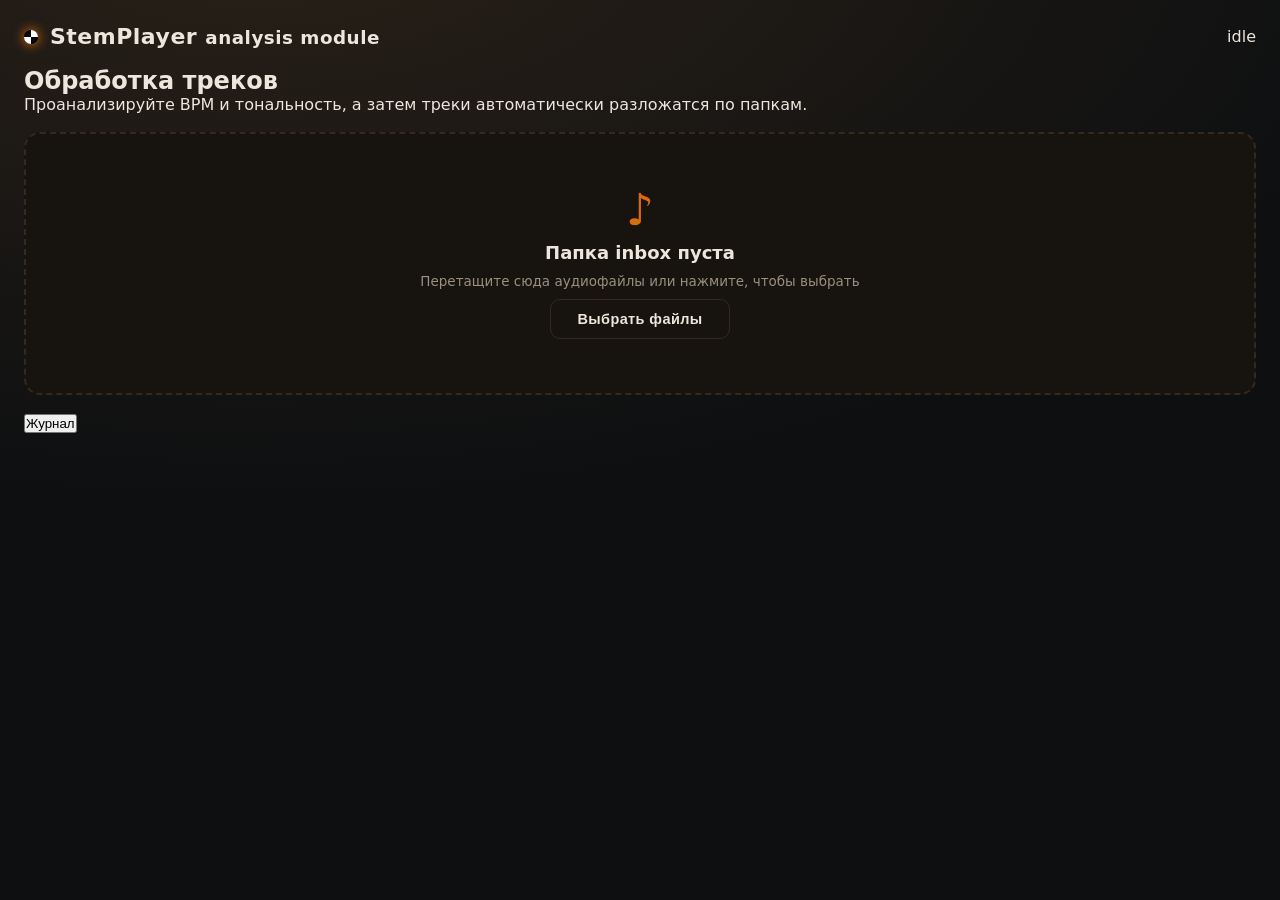
<file: analysis/index.html>
<!DOCTYPE html>
<html lang="ru">
<head>
    <meta charset="UTF-8">
    <meta name="viewport" content="width=device-width, initial-scale=1.0">
    <title>StemPlayer — Обработка</title>
    <link rel="stylesheet" href="assets/css/base.css">
    <link rel="stylesheet" href="assets/css/components.css">
    <link rel="stylesheet" href="assets/css/table.css">
</head>
<body>
    <div class="app">
        <header class="header">
            <div class="brand">
                <span class="brand-dot"></span>
                <h1>StemPlayer <small>analysis module</small></h1>
            </div>
            <div class="status-badge" id="status-badge" data-state="idle">idle</div>
        </header>

        <section class="page-head">
            <h2>Обработка треков</h2>
            <p id="page-subtitle">Проанализируйте BPM и тональность, а затем треки автоматически разложатся по папкам.</p>
        </section>

        <!-- Состояние 1: inbox пуст -> загрузка -->
        <section class="upload-zone" id="upload-zone">
            <div class="dropzone" id="dropzone" tabindex="0">
                <div class="dz-icon">&#9834;</div>
                <p class="dz-title">Папка inbox пуста</p>
                <p class="dz-hint">Перетащите сюда аудиофайлы или нажмите, чтобы выбрать</p>
                <button class="btn btn-ghost" type="button" id="pick-btn">Выбрать файлы</button>
                <input type="file" id="file-input" accept=".mp3,.wav,.flac,.ogg,.aac,.m4a,.wma,.aiff,.aif,audio/*" multiple hidden>
            </div>
            <div class="upload-progress" id="upload-progress" hidden>
                <span id="upload-status">Загрузка…</span>
                <div class="progress-track"><div class="progress-fill" id="upload-fill"></div></div>
            </div>
        </section>

        <!-- Состояние 2: inbox не пуст -> таблица -->
        <section class="tracks-view" id="tracks-view" hidden>
            <div class="toolbar">
                <div class="toolbar-left">
                    <button class="btn btn-primary" id="process-btn" type="button">Обработать</button>
                    <button class="btn btn-ghost btn-stop" id="stop-btn" type="button" hidden>■ Стоп</button>
                    <label class="queue-toggle" id="queue-toggle" title="Треки играют по списку друг за другом">
                        <input type="checkbox" id="queue-check">
                        <span class="q-slider"></span>
                        <span class="q-label">Подряд</span>
                    </label>
                    <span class="toolbar-meta">
                        <span id="track-total-text">Треков нет</span>
                    </span>
                </div>
                <div class="overall-progress">
                    <div class="progress-track"><div class="progress-fill" id="progress-fill"></div></div>
                    <span class="progress-label" id="progress-label">0%</span>
                </div>
            </div>

            <div class="banner" id="banner" hidden>
                <span class="banner-text" id="banner-text"></span>
                <button class="btn-link" id="banner-folders-toggle" type="button" hidden>Папки ▾</button>
                <div class="banner-folders" id="banner-folders" hidden></div>
            </div>

            <div class="table-wrap">
                <table class="tracks-table">
                    <thead>
                        <tr>
                            <th class="col-num" data-sort="num" title="Сортировать по №">№ <span class="sort-ind"></span></th>
                            <th class="col-track" data-sort="track" title="Перемешать треки">Трек и исполнитель <span class="sort-ind"></span></th>
                            <th class="col-center" data-sort="bpm" title="Сортировать по BPM">BPM <span class="sort-ind"></span></th>
                            <th class="col-center" data-sort="key" title="Сортировать по тональности">Тональность <span class="sort-ind"></span></th>
                            <th class="col-center" data-sort="duration" title="Сортировать по длительности">Длительность <span class="sort-ind"></span></th>
                        </tr>
                    </thead>
                    <tbody id="tracks-tbody"></tbody>
                </table>
            </div>
        </section>

        <!-- Диагностический журнал (сворачиваемый) -->
        <section class="log-panel" id="log-panel">
            <button class="log-toggle" id="log-toggle" type="button">Журнал <span class="log-caret"></span></button>
            <div class="console" id="console" hidden></div>
        </section>
    </div>

    <script type="module" src="assets/js/main.js"></script>
</body>
</html>
</file>
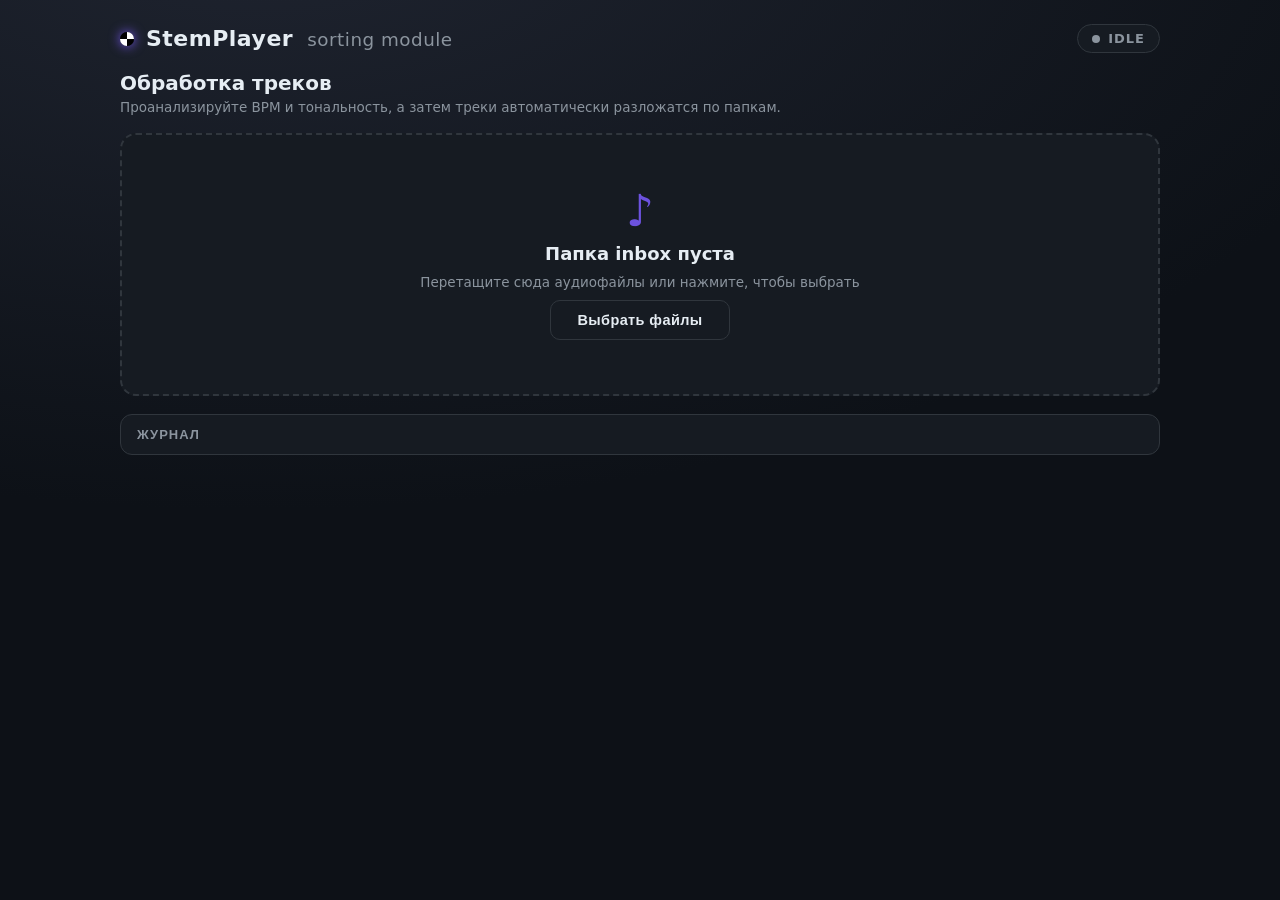
<file: sorter.html>
<!DOCTYPE html>
<html lang="ru">
<head>
    <meta charset="UTF-8">
    <meta name="viewport" content="width=device-width, initial-scale=1.0">
    <title>StemPlayer — Обработка</title>
    <link rel="stylesheet" href="assets/css/base.css">
    <link rel="stylesheet" href="assets/css/components.css">
    <link rel="stylesheet" href="assets/css/table.css">
</head>
<body>
    <div class="app">
        <header class="header">
            <div class="brand">
                <span class="brand-dot"></span>
                <h1>StemPlayer <small>sorting module</small></h1>
            </div>
            <div class="status-badge" id="status-badge" data-state="idle">idle</div>
        </header>

        <section class="page-head">
            <h2>Обработка треков</h2>
            <p id="page-subtitle">Проанализируйте BPM и тональность, а затем треки автоматически разложатся по папкам.</p>
        </section>

        <!-- Состояние 1: inbox пуст -> загрузка -->
        <section class="upload-zone" id="upload-zone">
            <div class="dropzone" id="dropzone" tabindex="0">
                <div class="dz-icon">&#9834;</div>
                <p class="dz-title">Папка inbox пуста</p>
                <p class="dz-hint">Перетащите сюда аудиофайлы или нажмите, чтобы выбрать</p>
                <button class="btn btn-ghost" type="button" id="pick-btn">Выбрать файлы</button>
                <input type="file" id="file-input" accept=".mp3,.wav,.flac,.ogg,.aac,.m4a,.wma,.aiff,.aif,audio/*" multiple hidden>
            </div>
            <div class="upload-progress" id="upload-progress" hidden>
                <span id="upload-status">Загрузка…</span>
                <div class="progress-track"><div class="progress-fill" id="upload-fill"></div></div>
            </div>
        </section>

        <!-- Состояние 2: inbox не пуст -> таблица -->
        <section class="tracks-view" id="tracks-view" hidden>
            <div class="toolbar">
                <div class="toolbar-left">
                    <button class="btn btn-primary" id="process-btn" type="button">Обработать</button>
                    <button class="btn btn-ghost btn-stop" id="stop-btn" type="button" hidden>■ Стоп</button>
                    <label class="queue-toggle" id="queue-toggle" title="Треки играют по списку друг за другом">
                        <input type="checkbox" id="queue-check">
                        <span class="q-slider"></span>
                        <span class="q-label">Подряд</span>
                    </label>
                    <span class="toolbar-meta">
                        <span id="track-total-text">Треков нет</span>
                    </span>
                </div>
                <div class="overall-progress">
                    <div class="progress-track"><div class="progress-fill" id="progress-fill"></div></div>
                    <span class="progress-label" id="progress-label">0%</span>
                </div>
            </div>

            <div class="banner" id="banner" hidden>
                <span class="banner-text" id="banner-text"></span>
                <button class="btn-link" id="banner-folders-toggle" type="button" hidden>Папки ▾</button>
                <div class="banner-folders" id="banner-folders" hidden></div>
            </div>

            <div class="table-wrap">
                <table class="tracks-table">
                    <thead>
                        <tr>
                            <th class="col-num" data-sort="num" title="Сортировать по №">№ <span class="sort-ind"></span></th>
                            <th class="col-track" data-sort="track" title="Перемешать треки">Трек и исполнитель <span class="sort-ind"></span></th>
                            <th class="col-center" data-sort="bpm" title="Сортировать по BPM">BPM <span class="sort-ind"></span></th>
                            <th class="col-center" data-sort="key" title="Сортировать по тональности">Тональность <span class="sort-ind"></span></th>
                            <th class="col-center" data-sort="duration" title="Сортировать по длительности">Длительность <span class="sort-ind"></span></th>
                        </tr>
                    </thead>
                    <tbody id="tracks-tbody"></tbody>
                </table>
            </div>
        </section>

        <!-- Диагностический журнал (сворачиваемый) -->
        <section class="log-panel" id="log-panel">
            <button class="log-toggle" id="log-toggle" type="button">Журнал <span class="log-caret"></span></button>
            <div class="console" id="console" hidden></div>
        </section>
    </div>

    <script type="module" src="assets/js/main.js"></script>
</body>
</html>
</file>
<file: analysis/assets/css/base.css>
:root {
    --bg: #0d0f11;
    --panel: #17130e;
    --panel-2: #1e1913;
    --panel-border: #33291c;
    --text: #ede6dc;
    --muted: #9a8f80;
    --accent: #ff7b00;
    --accent-hover: #ff9e40;
    --success: #3fb950;
    --error: #f85149;
    --warning: #d29922;
    --info: #ff9438;
    --mono: "Cascadia Code", "Consolas", "JetBrains Mono", monospace;
}

* { box-sizing: border-box; margin: 0; padding: 0; }

/* Атрибут hidden не должен перебиваться авторскими display:flex/… */
[hidden] { display: none !important; }

/* Скроллбар нужен всегда: его появление/исчезание меняет ширину вьюпорта
   на ~17px, и меню по центру шапки «едет» на ~8px при переходах и
   перезагрузках (на стемах волны длиннее, чем контент обработки). */
html { overflow-y: scroll; }

body {
    background: radial-gradient(1200px 600px at 20% -10%, #2a2118, var(--bg));
    color: var(--text);
    font-family: "Segoe UI", system-ui, sans-serif;
    min-height: 100vh;
    padding: 24px;
}

.app { max-width: 1480px; margin: 0 auto; display: flex; flex-direction: column; gap: 18px; }

@keyframes shimmer {
    0% { background-position: 0% 50%; }
    100% { background-position: 200% 50%; }
}
@keyframes blink {
    0%, 100% { opacity: 1; }
    50% { opacity: 0.25; }
}
</file>
<file: analysis/assets/css/components.css>
.header { display: flex; align-items: center; justify-content: space-between; position: relative; }

/* На «Стемах» меню — прямой ребёнок шапки: центрируем его ровно по
   центру шапки (как на «Обработке»), чтобы меню стояло в одном месте. */
.header > .nav {
    position: absolute; left: 50%; top: 50%; transform: translate(-50%, -50%);
}

/* Меню центрируется по шапке ГРУБО (ровно 50% ширины), а кнопка
   «+ Добавить треки» просто приклеена слева от него и не влияет на раскладку:
   меню не сдвигается ни при каких ширинах, где бы ни были заголовок и бейдж. */
.header-tools {
    position: absolute; left: 50%; top: 50%; transform: translate(-50%, -50%);
    display: flex; align-items: center; gap: 10px;
}
.btn-add {
    padding: 8px 16px; font-size: 13px;
    white-space: nowrap;
    position: absolute; right: calc(100% + 10px); top: 50%; transform: translateY(-50%);
}

/* ---------- Навигация по модулям ---------- */
.nav {
    display: flex; align-items: center; gap: 4px;
    background: var(--panel); border: 1px solid var(--panel-border);
    border-radius: 10px; padding: 4px;
}
.nav a {
    padding: 7px 16px; border-radius: 7px;
    color: var(--muted); font-size: 13px; font-weight: 600;
    text-decoration: none; letter-spacing: .3px; white-space: nowrap;
    transition: color .15s ease, background .15s ease;
}
.nav a:hover { color: var(--text); background: var(--panel-2); }
.nav a.active { color: #fff; background: var(--accent); }
/* Ссылка недоступна: гасим вид, но ОСТАВЛЯМ кликабельной.
   pointer-events:none здесь был ошибкой — он отключал ещё и :hover, и
   клик, а <a> без href (его рвал JS) не кликается вовсе. В итоге
   подсветка при наведении была, а нажатие не делало ничего — приходилось
   «чуть сдвинуть мышь». Теперь href на месте, клик ловит JS
   (StemUI.lockNav) и пишет в ленту, почему перехода не будет. */
.nav a.is-locked {
    opacity: .45; cursor: not-allowed; user-select: none;
    color: var(--muted); background: none;
}
.nav a.is-locked:hover,
.nav a.is-locked:active,
.nav a.is-locked:focus { color: var(--muted); background: none; }
.nav a.is-locked::after {
    content: ""; display: inline-block;
    width: 5px; height: 5px; margin-left: 7px;
    border-radius: 50%; background: currentColor; opacity: .8;
    vertical-align: middle;
}

@media (max-width: 1300px) {
    .header { flex-wrap: wrap; gap: 10px; }
    .header > .nav { position: static; order: 3; width: 100%; justify-content: center; transform: none; }
    .header-tools {
        position: static; transform: none; order: 3; width: 100%;
        flex-wrap: wrap; justify-content: center;
    }
    .header-tools .btn-add { position: static; transform: none; }
}

@media (max-width: 700px) {
    .header > .brand { flex: 1 0 100%; }
    .header-tools { order: 2; flex: 1 1 auto; justify-content: center; }
    .header > .nav { order: 3; }
}

.brand { display: flex; align-items: center; gap: 12px; }
.brand-dot {
    width: 14px; height: 14px; border-radius: 50%;
    background: repeating-conic-gradient(#fff 0 25%, #000 0 50%);
    box-shadow: 0 0 12px var(--accent);
}
.brand h1 { font-size: 22px; font-weight: 700; letter-spacing: 0.5px; }

/* ---------- Кнопки ---------- */

.btn {
    padding: 11px 26px; border: none; border-radius: 10px; cursor: pointer;
    font-size: 14.5px; font-weight: 700; letter-spacing: 0.4px; transition: 0.15s ease;
}
.btn-primary { background: var(--accent); color: #fff; }
.btn-primary:hover:not(:disabled) { background: var(--accent-hover); transform: translateY(-1px); }
.btn-ghost {
    background: transparent; color: var(--text);
    border: 1px solid var(--panel-border);
}
.btn-ghost:hover { background: var(--panel-2); }
.btn-stop {
    padding: 9px 16px; font-size: 13px; border-radius: 9px;
    border: 1px solid rgba(210, 153, 34, 0.55); color: var(--warning);
}
.btn-stop:hover:not(:disabled) { background: rgba(210, 153, 34, 0.12); }
.btn-stop:disabled { opacity: 0.6; }
.btn:disabled { opacity: 0.45; cursor: not-allowed; }
/* Подтверждение необратимого действия — единственная красная кнопка в проекте. */
.btn-danger { background: var(--error); color: #fff; }
.btn-danger:hover:not(:disabled) { background: #ff6a63; transform: translateY(-1px); }

/* ---------- Модалка подтверждения удаления ---------- */
.modal-overlay {
    position: fixed; inset: 0; z-index: 60;
    display: flex; align-items: center; justify-content: center;
    padding: 20px;
    background: rgba(6, 5, 4, .74);
    backdrop-filter: blur(3px);
    opacity: 0; transition: opacity .18s ease;
}
.modal-overlay.is-open { opacity: 1; }

.modal {
    width: min(470px, 100%);
    padding: 22px 22px 18px;
    border-radius: 14px;
    background: var(--panel);
    border: 1px solid var(--panel-border);
    box-shadow: 0 24px 60px rgba(0, 0, 0, .6);
    transform: translateY(10px) scale(.98);
    transition: transform .18s ease;
}
.modal-overlay.is-open .modal { transform: none; }
@media (prefers-reduced-motion: reduce) {
    .modal-overlay, .modal { transition: none; }
    .modal { transform: none; }
}

.modal-head { display: flex; align-items: center; gap: 12px; margin-bottom: 12px; }
.modal-icon {
    flex: 0 0 auto;
    display: inline-flex; align-items: center; justify-content: center;
    width: 38px; height: 38px; border-radius: 10px;
    color: var(--error);
    background: rgba(248, 81, 73, .12);
    border: 1px solid rgba(248, 81, 73, .35);
}
.modal-icon .del-glyph { width: 19px; height: 19px; }
.modal-title { font-size: 16.5px; font-weight: 700; }

.modal-text { font-size: 13.5px; line-height: 1.55; color: var(--text); }
/* Имя файла — моноширинным и в акцентном цвете: его нужно узнать сразу. */
.modal-text strong {
    font-family: var(--mono); font-size: 13px; font-weight: 700;
    color: var(--info); overflow-wrap: anywhere;
}

.modal-list {
    margin-top: 12px; padding-left: 18px;
    display: flex; flex-direction: column; gap: 5px;
    font-size: 13px; color: var(--muted);
}
.modal-list code {
    font-family: var(--mono); font-size: 12.5px; color: var(--text);
}

.modal-note { margin-top: 12px; font-size: 12.5px; font-weight: 600; color: var(--error); }

.modal-actions { display: flex; justify-content: flex-end; gap: 10px; margin-top: 18px; }
.modal-actions .btn { padding: 10px 22px; font-size: 14px; }

@media (max-width: 520px) {
    /* На телефоне кнопки — во всю ширину, порядком «Отмена» сверху: тянуться
       к нижней не нужно, подтверждение необратимое, но лишнего движения быть
       не должно. */
    .modal { padding: 18px 16px 16px; }
    .modal-actions { flex-direction: column-reverse; }
    .modal-actions .btn { width: 100%; }
}

/* ---------- Прогресс ---------- */
.progress-track {
    height: 10px; border-radius: 999px; background: #0a0908;
    border: 1px solid var(--panel-border); overflow: hidden;
    box-shadow: inset 0 1px 3px rgba(0,0,0,.6);
}
/* Загрузка файлов — здесь доля прогресса настоящая (по байтам), поэтому fill. */
.progress-fill {
    height: 100%; width: 0%; border-radius: 999px;
    background: linear-gradient(90deg, var(--accent), var(--info));
    box-shadow: 0 0 12px rgba(255,123,0,.55);
    transition: width 0.4s ease;
}
/* Работа демона — индикатор без долей: полоса ездит туда-сюда и сообщает
   только «идёт работа». Процентов на диске нет, значит и рисовать нечего. */
.progress-bar {
    width: 38%; height: 100%; border-radius: 999px;
    background: linear-gradient(90deg, var(--accent), var(--info), var(--accent));
    background-size: 200% 100%;
    box-shadow: 0 0 12px rgba(255,123,0,.55);
    opacity: 0;
    transition: opacity .2s ease;
}
.progress-bar.is-active {
    opacity: 1;
    animation: progress-sweep 1.4s ease-in-out infinite;
}
/* -105%..268% — полоса шириной 38% проезжает трек насквозь и уходит за края. */
@keyframes progress-sweep {
    0%   { transform: translateX(-105%); background-position: 0% 0; }
    100% { transform: translateX(268%);  background-position: -200% 0; }
}
@media (prefers-reduced-motion: reduce) {
    .progress-bar.is-active { animation: none; transform: none; background-position: 50% 0; }
}

.overall-progress {
    display: flex; align-items: center; gap: 12px; flex: 1; max-width: 420px;
}
.overall-progress .progress-track { flex: 1; height: 14px; }

/* ---------- Загрузка ---------- */
.upload-zone { display: flex; flex-direction: column; gap: 14px; }
.dropzone {
    border: 2px dashed var(--panel-border); border-radius: 16px;
    padding: 54px 24px; text-align: center; cursor: pointer;
    background: var(--panel); transition: 0.15s ease;
    display: flex; flex-direction: column; align-items: center; gap: 10px;
}
.dropzone:hover, .dropzone.dz-over {
    border-color: var(--accent); background: var(--panel-2);
}
.dz-icon { font-size: 44px; color: var(--accent); opacity: 0.85; line-height: 1; }
.dz-title { font-size: 18px; font-weight: 700; }
.dz-hint { color: var(--muted); font-size: 13.5px; }
.upload-progress {
    display: flex; align-items: center; gap: 12px;
    padding: 12px 16px; border-radius: 12px;
    background: var(--panel); border: 1px solid var(--panel-border);
}
.upload-progress span { font-size: 13px; color: var(--muted); min-width: 140px; }
.upload-progress .progress-track { flex: 1; }

/* ---------- Однострочный журнал под прогрессбаром ---------- */
.toolbar-right {
    display: flex; flex-direction: column; align-items: stretch; gap: 8px;
    flex: 1 1 auto; min-width: 300px; max-width: 420px; order: 1;
}
.log-line {
    display: flex; align-items: center; gap: 10px;
    font-family: var(--mono); font-size: 12px; color: var(--muted);
    opacity: 0; transform: translateY(-4px);
    transition: opacity .25s ease, transform .25s ease;
    overflow: hidden;
    /* Без этого nowrap-сообщение из .message растягивало контейнер шире экрана:
       по цепочке flex-элементов min-content пробивало 740px на телефоне. */
    min-width: 0;
}
.log-line.is-show { opacity: 1; transform: translateY(0); }
.log-line .message {
    flex: 1 1 auto; min-width: 0; white-space: nowrap; overflow: hidden; text-overflow: ellipsis;
}
/* Тип строки виден по цвету. Отдельной подписи («SUCCESS», «ОШИБКА») нет:
   сверху в шапке уже есть индикатор статуса, а слово только занимало место. */
.log-line.log-success { color: var(--success); }
.log-line.log-error { color: var(--error); }
.log-line.log-warning { color: var(--warning); }
</file>
<file: analysis/assets/css/table.css>
/* ---------- Вид «таблица» ---------- */
.tracks-view { display: flex; flex-direction: column; gap: 14px; min-width: 0; }
.toolbar {
    display: flex; align-items: center; justify-content: space-between; gap: 16px; flex-wrap: nowrap;
    padding: 14px 16px; border-radius: 12px;
    background: var(--panel); border: 1px solid var(--panel-border);
    min-width: 0;
    /* Фиксированная высота строки: 56 px под EQ + padding. Раньше тулбар
       «прыгал» высотой по содержимому (кнопка / полоса / журнал / EQ), и
       при переходах между состояниями страница дёргалась. min-height, а не
       height: на узких экранах колонка из нескольких элементов выше 56 px,
       и жёсткая высота там обрезала бы содержимое. */
    position: relative; min-height: 84px;
}
.toolbar-left { display: flex; align-items: center; gap: 14px; order: 0; }
/* Когда все треки обработаны, кнопки прячутся, а прогресс с журналом и так
   скрыты (utils.js: updateProcessUI). Пустые группы оставляли после себя
   строку высотой 0, и эквалайзер из-за row-gap уезжал от центра тулбара вниз.
   Нет видимых детей — нет и строки: остаётся только eq, ровно по центру. */
.toolbar-left:not(:has(> :not([hidden]))),
.toolbar-right:not(:has(> :not([hidden]))) { display: none; }
/* Журнал не должен уезжать влево. .toolbar — flex с space-between, а когда все
   треки обработаны, кнопки схлопываются (правило выше) и блок с полосой и
   лентой остаётся ЕДИНСТВЕННЫМ видимым ребёнком. space-between ставит
   одиночку в начало строки, поэтому строка журнала переезжала налево, на
   освободившееся место кнопки, и читалась как ещё одна надпись в тулбаре.
   margin-left:auto держит полосу и журнал у правого края всегда — строка
   остаётся ровно под полосой индикатора, слева остаются только кнопки. */
.toolbar-right { margin-left: auto; }

/* ---------- Стерео-эквалайзер в тулбаре ----------
   Полоса во всю ширину тулбара: от центра разбегаются столбики — левый канал
   влево, правый вправо. Активен только во время воспроизведения.
   Живёт НЕ под кнопками отдельной строкой, а в той же строке тулбара, поверх
   неё: position:absolute + min-height у .toolbar. Иначе тулбар менял высоту
   по содержимому — с кнопкой 140 px, без кнопки 86 px, а с отдельной строкой
   EQ под кнопками он всегда оставался высоким, и «полупустой» тулбар с
   кнопкой в углу читался как ещё одна надпись. Теперь высота зафиксирована
   (56 px строка + padding), а EQ подкладывается под кнопку: кнопка на экране —
   EQ не виден, кнопка исчезла (всё обработано) — EQ встаёт на её место.
   Видимая часть (рамка, фон, картинка) рисуется только в .is-active, то есть
   когда EQ реально рисует: рамка с пустым canvas читалась за «строку» в
   тулбаре. Клики сквозь него проходят — он перекрывает всю строку. */
.eq {
    position: absolute; inset: 14px 16px;
    border: 1px solid transparent; border-radius: 12px;
    background: none;
    overflow: hidden;
    pointer-events: none;
}
.eq canvas { position: absolute; inset: 0; opacity: 0; transition: opacity .25s ease; }
.eq.is-active {
    border-color: var(--panel-border);
    background: linear-gradient(180deg, rgba(255,255,255,.02), rgba(0,0,0,.14));
}
.eq.is-active canvas { opacity: .8; }
/* Фон: ничего не играет, но тулбар не должен читаться пустым. eq.js в этом
   состоянии рисует свою волну (басы приподняты, гребень идёт от краёв к
   центру) — analysers не читаются, стоит 20 кадров в секунду. Рамки и фона
   нет намеренно: полоса тут не «полоса», а признак жизни, и лишняя рамка
   снова сделала бы из неё строку в тулбаре. */
.eq.is-idle canvas { opacity: .3; }
/* Пока на экране главная кнопка, EQ не прячется, а притухает: EQ лежит
   абсолютным слоем поверх всей строки тулбара, поэтому на время кнопки он
   перекрывается её подложкой. Раньше здесь стояло opacity: 0, и эквалайзер
   исчезал совсем — при добавлении трека (главная кнопка появляется) играющий
   EQ пропадал, хотя звук шёл. Теперь он гаснет до 0.1: рамка и спектр почти
   не видны и не спорят с кнопкой, но видно, что полоса на месте и она живая.
   Как только кнопка скрылась (всё обработано) — плавно возвращается к
   рабочему виду через transition на .eq canvas.
   Селектор по id, а не «хоть одна кнопка»: главная кнопка и «Стоп» — разные
   вещи, и «Стоп» после остановки прячется раньше главной. Правила идут
   после .is-active и с большей специфичностью за счёт #id внутри :has(),
   поэтому перебивают его. Место в раскладке (высота тулбара) не меняется.
   Плавность — из transition на .eq canvas (.25s): кнопка появилась → 0.8→0.1,
   кнопка скрылась → 0.1→0.8, само собой и без jump. */
.toolbar:has(> .toolbar-left > #process-btn:not([hidden])) .eq,
.toolbar:has(> .toolbar-left > #generate-btn:not([hidden])) .eq {
    border-color: transparent;
    background: none;
}
.toolbar:has(> .toolbar-left > #process-btn:not([hidden])) .eq canvas,
.toolbar:has(> .toolbar-left > #generate-btn:not([hidden])) .eq canvas { opacity: .1; }

/* ---------- Таблица ---------- */
.table-wrap {
    border: 1px solid var(--panel-border); border-radius: 12px; overflow: hidden;
    background: var(--panel);
}
.tracks-table { width: 100%; border-collapse: collapse; font-size: 14px; }
.tracks-table th {
    text-align: left; padding: 12px 16px; font-size: 12px; text-transform: uppercase;
    letter-spacing: 1px; color: var(--muted); background: var(--panel-2);
    border-bottom: 1px solid var(--panel-border);
}
.tracks-table th[data-sort] { cursor: pointer; user-select: none; white-space: nowrap; position: relative; }
.tracks-table th[data-sort]:hover { color: var(--text); background: #2b241c; }
.tracks-table th.is-sorted { color: var(--info); }
/* Стрелка сортировки — вне потока: раньше индикатор (пустой, но 19px из-за
   min-width+margin) стоял после текста и сдвигал заголовок «BPM»/«Тональность»
   левее центра ячейки. Теперь текст идеально по центру, а стрелка — у правого
   края ячейки. */
.sort-ind {
    position: absolute; top: 50%; right: 10px;
    transform: translateY(-50%);
    min-width: 0; margin: 0;
    font-size: 11px; color: var(--info); pointer-events: none;
}
/* «Обработка»: заголовок и значение каждой колонки — по центру (колонок
   BPM/Тональность/Длительность это касалось и раньше, теперь и №),
   кроме названия трека: оно по левому краю, чтобы имя читалось от борта. */
.tracks-table:not(.stem-table) th,
.tracks-table:not(.stem-table) td { text-align: center; }
.tracks-table:not(.stem-table) th.col-track,
.tracks-table:not(.stem-table) td.col-track { text-align: left; }
.tracks-table:not(.stem-table) .col-track .track-content { justify-content: flex-start; }
.tracks-table:not(.stem-table) .name-stack { flex: 1 1 auto; text-align: left; }
.tracks-table td { padding: 12px 16px; border-bottom: 1px solid #2a241c; vertical-align: middle; transition: background-color .35s ease; }
.tracks-table tbody tr:last-child td { border-bottom: none; }
.tracks-table tbody tr:hover { background: #1f1a13; }

.col-num { width: 48px; color: var(--muted); font-family: var(--mono); }
.col-center { text-align: center !important; width: 130px; font-family: var(--mono); }
.col-track { min-width: 280px; }
.tracks-table td.col-track { vertical-align: middle; }
.track-content { display: flex; align-items: center; min-width: 0; }

tr.row-processing td { background: rgba(255,148,56,.06); }
tr.row-done td { background: transparent; }
tr.row-error td { background: rgba(248,81,73,.07); }

.name-stack { display: flex; flex-direction: column; gap: 3px; flex: 1; min-width: 0; }
.name-stack.is-leaving {
    opacity: 0; transform: translateY(6px);
    transition: opacity .17s ease, transform .17s ease;
}
.name-stack.is-entering { animation: name-stack-in .2s ease; }
@keyframes name-stack-in {
    from { opacity: 0; transform: translateY(6px); }
    to   { opacity: 1; transform: none; }
}
.track-title { font-weight: 600; color: var(--text); }
.track-artist { font-size: 12.5px; color: var(--muted); }

/* ---------- Плеер в ячейке трека ---------- */
.chan-play.card-play {
    flex: 0 0 auto; width: 30px; height: 30px; border-radius: 50%;
    border: 1px solid var(--panel-border); background: rgba(255, 255, 255, .05);
    color: #e7dfd3; cursor: pointer; padding: 0;
    display: inline-flex; align-items: center; justify-content: center;
    transition: border-color .15s ease, color .15s ease, background .15s ease,
                box-shadow .15s ease, transform .15s ease;
    margin-right: 12px; align-self: center;
}
.chan-play.card-play:hover:not(:disabled) {
    color: var(--info); border-color: var(--info);
    box-shadow: 0 0 8px rgba(255, 148, 56, .35);
}
.chan-play.card-play:active:not(:disabled) { transform: scale(.92); }
.chan-play.card-play:disabled { opacity: .3; cursor: not-allowed; }
.chan-play.card-play.is-active {
    background: var(--accent); border-color: transparent; color: #fff;
    box-shadow: 0 0 10px rgba(255, 123, 0, .5);
}
/* Значок play — inline-SVG, а не «треугольник из бордеров»: у того при
   width/height:0 и глобальном box-sizing:border-box бокс схлопывался в
   ничто, и кнопка выглядела пустой. SVG с fill:currentColor рисуется всегда. */
.chan-play.card-play .stem-glyph {
    display: block; flex: 0 0 auto;
    width: 13px; height: 13px;
    fill: currentColor;
}
.chan-play.card-play .stem-pause { display: none; gap: 3px; align-items: center; }
.chan-play.card-play .stem-pause i { width: 3px; height: 11px; border-radius: 1px; background: currentColor; }
.chan-play.card-play.is-active .stem-glyph { display: none; }
.chan-play.card-play.is-active .stem-pause { display: flex; }

.play-wrap { margin-top: 6px; display: flex; flex-direction: column; gap: 3px; }
.play-bar {
    height: 6px; border-radius: 999px;
    background: rgba(255,255,255,.09);
    box-shadow: inset 0 1px 2px rgba(0,0,0,.45);
    cursor: pointer; position: relative; overflow: hidden;
    transition: background .15s ease;
}
.play-bar:hover { background: rgba(255,255,255,.14); }
.play-fill {
    height: 100%; width: 0%; border-radius: 999px;
    background: linear-gradient(90deg, var(--accent), var(--info));
    box-shadow: 0 0 9px rgba(255,123,0,.5);
    transition: width 0.25s linear; pointer-events: none;
}
.play-time { font-size: 11px; color: var(--muted); font-family: var(--mono); letter-spacing: .5px; display: inline-block; min-width: 12ch; }

/* прогресс прямо в ячейке трека — тонкая «полоска в стиле Apple» */
.cell-progress {
    margin-top: 9px; height: 7px; border-radius: 999px;
    background: rgba(255,255,255,.09);
    overflow: hidden;
    box-shadow: inset 0 1px 2px rgba(0,0,0,.45);
}
.cell-fill {
    height: 100%; width: 0%; border-radius: 999px;
    background: linear-gradient(180deg, #ffb45e 0%, #ff9438 48%, #ff7410 100%);
    box-shadow: inset 0 1px 0 rgba(255,255,255,.38), 0 0 9px rgba(255,123,0,.55);
    transition: width 0.18s ease;
}
/* Шкала этапов: заполнение ставят по current_stage_index из демона, поэтому
   полоска только растёт. Сегменты — repeating-gradient, разделители не
   требуют лишних DOM-узлов.
   Число сегментов — переменная --stages: у «Обработки» 7 (ProgressStore::STAGES),
   у «Стемов» 5 (ProgressStore::STEMGEN_STAGES). Модуль с другим числом
   этапов задаёт --stages на самой полоске, разделители пересчитаются сами. */
.cell-progress.is-staged {
    /* тонкие вертикальные насечки: по одной на этап */
    --stages: 7;
    background:
        repeating-linear-gradient(90deg,
            rgba(255,255,255,.09) 0 1px,
            rgba(0,0,0,0) 1px calc(100% / var(--stages, 7))),
        rgba(255,255,255,.09);
}
.cell-progress.is-staged .cell-fill {
    position: relative; /* якорь для «живого края» на текущем этапе */
}
/* Живой край заполнения: пульсирует ровно на текущем этапе и не ездит
   по всей шкале, как индикатор «идёт работа» — прогресс строго монотонный. */
.cell-progress.is-staged .cell-fill::after {
    content: "";
    position: absolute; top: 0; right: 0; bottom: 0;
    width: 3px; margin-right: -1px;
    background: #fff0d8;
    box-shadow: 0 0 7px rgba(255,255,255,.85);
    animation: stage-cap 1.5s ease-in-out infinite;
}
@keyframes stage-cap {
    0%, 100% { opacity: .25; }
    50%      { opacity: 1; }
}
@media (prefers-reduced-motion: reduce) {
    .cell-progress.is-staged .cell-fill::after { animation: none; opacity: .9; }
}
.cell-status {
    display: inline-flex; align-items: center; gap: 7px;
    margin-top: 7px; font-size: 12px; color: var(--muted); font-weight: 500;
}
.cell-status::before {
    content: ""; width: 7px; height: 7px; border-radius: 50%;
    background: var(--info); animation: blink 0.9s infinite;
}

.chip {
    margin-top: 7px; display: inline-block; padding: 2px 9px; border-radius: 999px;
    font-size: 11.5px; font-weight: 700; width: fit-content;
}
.chip-ok { background: rgba(63,185,80,.15); color: var(--success); }
.chip-err { background: rgba(248,81,73,.15); color: var(--error); }

/* ---------- Корзинка удаления ----------
   Колонка узкая и всегда на своём месте: подписи-заголовка нет (сортировать
   нечего), поэтому th пустой, но по той же ширине, что и ячейка. */
.col-act { width: 56px; }

.row-del {
    display: inline-flex; align-items: center; justify-content: center;
    width: 32px; height: 32px; padding: 0; border-radius: 9px;
    border: 1px solid transparent; background: transparent;
    color: var(--muted); cursor: pointer;
    transition: color .15s ease, border-color .15s ease,
                background-color .15s ease, transform .12s ease;
}
.row-del .del-glyph { display: block; width: 17px; height: 17px; }
.row-del:hover:not(:disabled) {
    color: var(--error);
    border-color: rgba(248, 81, 73, .45);
    background: rgba(248, 81, 73, .1);
}
.row-del:active:not(:disabled) { transform: scale(.9); }
.row-del:focus-visible { outline: 2px solid var(--info); outline-offset: 2px; }
.row-del:disabled { opacity: .3; cursor: not-allowed; }

/* Пока идёт запрос удаления, глиф сменяется кольцом-спиннером: кнопка не
   «моргает» текстом и остаётся того же размера. */
.row-del.is-busy { color: var(--info); border-color: rgba(255, 148, 56, .4); }
.row-del.is-busy .del-glyph { display: none; }
.row-del.is-busy::after {
    content: "";
    width: 14px; height: 14px; border-radius: 50%;
    border: 2px solid currentColor; border-top-color: transparent;
    animation: del-spin .7s linear infinite;
}
@keyframes del-spin { to { transform: rotate(360deg); } }
@media (prefers-reduced-motion: reduce) {
    .row-del.is-busy::after { animation: none; }
}

/* ---------- Адаптив ----------
   Десктоп (≥1101px) не меняется вообще: все правила ниже только внутри @media.
   Узкие экраны: полосы горизонтальной прокрутки больше нет — таблица
   «Обработки» становится списком карточек, а «Стемы» (свои карточки)
   просто пережимаются. */
@media (max-width: 1100px) {
    /* Карточка «Стемов» не должна требовать 1013px: у неё свой адаптив в stemgen.css,
       здесь только снимаем принудительную минимальную ширину таблицы. */
    .stem-table { min-width: 0; }
    .tracks-table th, .tracks-table td { padding-left: 12px; padding-right: 12px; }

    /* Имя файла вроде «10_-_Savage_-_Only_You_Vadim_Shantor_Remix» не имеет
       ни одной точки переноса, поэтому задавало min-content ячейки целиком
       (таблица распиралась до 949px и появлялась горизонтальная прокрутка).
       overflow-wrap:anywhere разрешает перенос в любом месте и обнуляет
       min-content — таблица занимает ровно ширину экрана. */
    .col-track { min-width: 0; }
    .track-title, .track-artist { overflow-wrap: anywhere; }
}

@media (max-width: 760px) {
    /* «Обработка»: таблица -> карточки. Ширина 48+280+3*130 = 718px
       в узкий экран не влезает, поэтому строка становится блоком:
       номер + название в одну линию, BPM/тональность/длительность — под ними
       отдельными строками с подписью (data-label ставит table.js). */
    .tracks-table:not(.stem-table),
    .tracks-table:not(.stem-table) tbody,
    .tracks-table:not(.stem-table) tr,
    .tracks-table:not(.stem-table) td { display: block; width: auto; }
    .tracks-table:not(.stem-table) { min-width: 0; }

    /* Сортировка не теряется: шапка превращается в ряд кнопок-чипов. */
    .tracks-table:not(.stem-table) thead { display: block; }
    .tracks-table:not(.stem-table) thead tr {
        display: flex; flex-wrap: wrap; gap: 6px; padding: 10px; background: none;
    }
    .tracks-table:not(.stem-table) th {
        display: inline-block; padding: 7px 12px; border-radius: 999px;
        border: 1px solid var(--panel-border); background: var(--panel-2);
        font-size: 11px; letter-spacing: .8px;
    }
    .tracks-table:not(.stem-table) th.col-num,
    .tracks-table:not(.stem-table) th.col-track { display: none; }
    /* На мобилке BPM/тональность/длительность и так видны в карточке трека —
       чипы-заголовки сверху только портят картину. Прячем все заголовки
       (col-num/col-track и так скрыты выше), сортировка через чипы недоступна. */
    .tracks-table:not(.stem-table) th[data-sort="bpm"],
    .tracks-table:not(.stem-table) th[data-sort="key"],
    .tracks-table:not(.stem-table) th[data-sort="duration"] { display: none; }
    .tracks-table:not(.stem-table) thead { display: none; }

    .tracks-table:not(.stem-table) tbody { padding: 0 10px 10px; }
    .tracks-table:not(.stem-table) tbody tr {
        display: flex; flex-wrap: wrap; align-items: center;
        margin-bottom: 10px; border: 1px solid var(--panel-border);
        border-radius: 10px; background: var(--panel-2); overflow: hidden;
    }
    .tracks-table:not(.stem-table) tbody tr:last-child { margin-bottom: 0; }
    .tracks-table:not(.stem-table) td {
        border: none; padding: 8px 12px; min-width: 0;
    }
    .tracks-table:not(.stem-table) td.col-num { flex: 0 0 auto; width: auto; order: 0; }
    /* basis 0 вместо auto: иначе ячейка названия занимает всю ширину по
       содержимому, и корзинка не влезает в строку. С basis 0 она растёт на
       свободное место, а корзинка встаёт справа в строке с номером. */
    .tracks-table:not(.stem-table) td.col-track { flex: 1 1 0; min-width: 0; order: 1; }
    /* Порядок задан явно: без него корзинка (последняя в разметке) оказывалась
       ПОСЛЕ BPM/тональности/длительности — те три ячейки с basis 100% рвут
       строку, и кнопка уезжала отдельной строкой в самый низ карточки. */
    .tracks-table:not(.stem-table) td.col-act { flex: 0 0 auto; width: auto; order: 2; }
    .tracks-table:not(.stem-table) td.col-center {
        flex: 1 1 100%; display: flex; align-items: center;
        justify-content: space-between; gap: 12px; text-align: left;
        border-top: 1px solid #2a241c;
        order: 3;
    }
    .tracks-table:not(.stem-table) td.col-center::before {
        content: attr(data-label);
        font-size: 11px; font-weight: 700; letter-spacing: 1px;
        text-transform: uppercase; color: var(--muted);
    }
    /* Корзинку в карточке не растягиваем, как col-center, и подпись ей не
       нужна — своя строка с data-label не рисуется. */
}

@media (max-width: 700px) {
    .toolbar { flex-direction: column; align-items: stretch; min-height: 0; }
    .toolbar-left { flex-wrap: wrap; gap: 10px; min-width: 0; }
    /* В колонке EQ возвращается в поток своей строкой: absolute-слой на всю
       высоту колонки перекрыл бы кнопки и журнал, а подкладывать его под
       кнопку в колонке негде — там каждый элемент на своей строке.
       Два обязательных обнуления, оба — ловушки relative:
       1) relative, а НЕ static: canvas внутри .eq абсолютный
          (position:absolute; inset:0), и его containing block — ближайший
          позиционированный предок; со static им становился .toolbar, и
          спектр рисовался от левого верхнего угла тулбара.
       2) inset:auto — у absolute-версии это отступы от краёв тулбара, а у
          relative браузер читает их как СМЕЩЕНИЕ самого элемента: без
          обнуления EQ уезжал на 16 px вправо и 14 px вниз, рамка вылезала
          за тулбар и спектр обрезался. */
    .eq { position: relative; inset: auto; flex: 0 1 auto; height: 44px; min-width: 0; width: 100%; }
    /* У блока журнала своя минимальная ширина 300px (components.css) — на
       экране в 320px доступно 276px, и именно он выдавливал страницу за
       край. Ниже этой ширины минимум не нужен: колонка и так в одну линию. */
    .toolbar-right { min-width: 0; max-width: none; margin-left: 0; }
    .overall-progress { max-width: none; }
    /* Длинный warn-текст (например, «Обнаружен идущий анализ») не переносим —
       только обрезаем многоточием. На совсем узких экранах этого мало: содержимое
       всё равно может прорваться через min-content, поэтому даём переноситься. */
    .log-line .message { white-space: normal; overflow-wrap: anywhere; }
    .table-wrap { overflow-x: hidden; }
    body { padding: 14px; }
}

@media (max-width: 520px) {
    body { padding: 10px; }
    .tracks-table:not(.stem-table) { font-size: 13.5px; }
    .tracks-table:not(.stem-table) td { padding: 7px 10px; }
    .tracks-table:not(.stem-table) thead tr { padding: 8px; }
    .toolbar { padding: 12px; }
    /* Кнопки на всю ширину: на телефоне мелкие цели не попасть пальцем. */
    .toolbar-left .btn { flex: 1 1 100%; min-width: 0; }
    .col-track .play-time { font-size: 10.5px; }
}

/* Тефон лежит на боку: экрана по вертикали мало, поэтому всё ниже
   и мельче, а каналы «Стемов» уже перестроены в 2 колонки (см. stemgen.css). */
@media (orientation: landscape) and (max-height: 560px) {
    body { padding: 10px 12px; }
    .app { gap: 12px; }
    .header { gap: 8px; }
    .brand h1 { font-size: 18px; }
    .nav a { padding: 6px 12px; }
    .toolbar { padding: 10px 12px; }
}
</file>
<file: assets/css/base.css>
:root {
    --bg: #0d1117;
    --panel: #161b22;
    --panel-2: #1c2330;
    --panel-border: #30363d;
    --text: #e6edf3;
    --muted: #8b949e;
    --accent: #7c5cff;
    --accent-hover: #9577ff;
    --success: #3fb950;
    --error: #f85149;
    --warning: #d29922;
    --info: #58a6ff;
    --mono: "Cascadia Code", "Consolas", "JetBrains Mono", monospace;
}

* { box-sizing: border-box; margin: 0; padding: 0; }

/* Атрибут hidden не должен перебиваться авторскими display:flex/… */
[hidden] { display: none !important; }

body {
    background: radial-gradient(1200px 600px at 20% -10%, #1f2430, var(--bg));
    color: var(--text);
    font-family: "Segoe UI", system-ui, sans-serif;
    min-height: 100vh;
    padding: 24px;
}

.app { max-width: 1040px; margin: 0 auto; display: flex; flex-direction: column; gap: 18px; }

@keyframes shimmer {
    0% { background-position: 0% 50%; }
    100% { background-position: 200% 50%; }
}
@keyframes blink {
    0%, 100% { opacity: 1; }
    50% { opacity: 0.25; }
}
</file>
<file: assets/css/components.css>
.header { display: flex; align-items: center; justify-content: space-between; }

.brand { display: flex; align-items: center; gap: 12px; }
.brand-dot {
    width: 14px; height: 14px; border-radius: 50%;
    background: repeating-conic-gradient(#fff 0 25%, #000 0 50%);
    box-shadow: 0 0 12px var(--accent);
}
.brand h1 { font-size: 22px; font-weight: 700; letter-spacing: 0.5px; }
.brand small { color: var(--muted); font-weight: 400; margin-left: 6px; }

.status-badge {
    padding: 6px 14px; border-radius: 999px; font-size: 13px; font-weight: 600;
    border: 1px solid var(--panel-border); text-transform: uppercase; letter-spacing: 1px;
    background: var(--panel); color: var(--muted);
    display: inline-flex; align-items: center; gap: 8px;
}
.status-badge::before {
    content: ""; width: 8px; height: 8px; border-radius: 50%; background: var(--muted);
}
.status-badge[data-state="running"] { color: var(--info); border-color: var(--info); }
.status-badge[data-state="running"]::before { background: var(--info); animation: blink 1s infinite; }
.status-badge[data-state="complete"] { color: var(--success); border-color: var(--success); }
.status-badge[data-state="complete"]::before { background: var(--success); }
.status-badge[data-state="error"] { color: var(--error); border-color: var(--error); }
.status-badge[data-state="error"]::before { background: var(--error); }
.status-badge[data-state="stopped"] { color: var(--warning, #f5a623); border-color: var(--warning, #f5a623); }
.status-badge[data-state="stopped"]::before { background: var(--warning, #f5a623); }

.page-head h2 { font-size: 20px; color: var(--text); }
.page-head p { color: var(--muted); font-size: 13.5px; margin-top: 4px; }

/* ---------- Кнопки ---------- */
.btn {
    padding: 11px 26px; border: none; border-radius: 10px; cursor: pointer;
    font-size: 14.5px; font-weight: 700; letter-spacing: 0.4px; transition: 0.15s ease;
}
.btn-primary { background: var(--accent); color: #fff; }
.btn-primary:hover:not(:disabled) { background: var(--accent-hover); transform: translateY(-1px); }
.btn-ghost {
    background: transparent; color: var(--text);
    border: 1px solid var(--panel-border);
}
.btn-ghost:hover { background: var(--panel-2); }
.btn-stop {
    padding: 9px 16px; font-size: 13px; border-radius: 9px;
    border: 1px solid rgba(210, 153, 34, 0.55); color: var(--warning);
}
.btn-stop:hover:not(:disabled) { background: rgba(210, 153, 34, 0.12); }
.btn-stop:disabled { opacity: 0.6; }
.btn:disabled { opacity: 0.45; cursor: not-allowed; }
.btn-link {
    background: none; border: none; cursor: pointer;
    color: var(--info); font-size: 13px; padding: 2px 6px;
}

/* ---------- Прогресс ---------- */
.progress-track {
    height: 10px; border-radius: 999px; background: #010409;
    border: 1px solid var(--panel-border); overflow: hidden;
    box-shadow: inset 0 1px 3px rgba(0,0,0,.6);
}
.progress-fill {
    height: 100%; width: 0%; border-radius: 999px;
    background: linear-gradient(90deg, var(--accent), var(--info));
    box-shadow: 0 0 12px rgba(124,92,255,.55);
    transition: width 0.4s ease;
}
.progress-fill.is-running {
    background: linear-gradient(90deg, var(--accent), var(--info), var(--accent));
    background-size: 200% 100%;
    animation: shimmer 1.6s linear infinite;
}

.overall-progress {
    display: flex; align-items: center; gap: 12px; flex: 1; max-width: 420px;
}
.overall-progress .progress-track { flex: 1; height: 14px; }
.overall-progress .progress-label {
    min-width: 96px; text-align: right;
    font-family: var(--mono); font-weight: 700; font-size: 13px; color: var(--info);
}

/* ---------- Загрузка ---------- */
.upload-zone { display: flex; flex-direction: column; gap: 14px; }
.dropzone {
    border: 2px dashed var(--panel-border); border-radius: 16px;
    padding: 54px 24px; text-align: center; cursor: pointer;
    background: var(--panel); transition: 0.15s ease;
    display: flex; flex-direction: column; align-items: center; gap: 10px;
}
.dropzone:hover, .dropzone.dz-over {
    border-color: var(--accent); background: var(--panel-2);
}
.dz-icon { font-size: 44px; color: var(--accent); opacity: 0.85; line-height: 1; }
.dz-title { font-size: 18px; font-weight: 700; }
.dz-hint { color: var(--muted); font-size: 13.5px; }
.upload-progress {
    display: flex; align-items: center; gap: 12px;
    padding: 12px 16px; border-radius: 12px;
    background: var(--panel); border: 1px solid var(--panel-border);
}
.upload-progress span { font-size: 13px; color: var(--muted); min-width: 140px; }
.upload-progress .progress-track { flex: 1; }

/* ---------- Журнал ---------- */
.log-panel { border: 1px solid var(--panel-border); border-radius: 12px; background: var(--panel); overflow: hidden; }
.log-toggle {
    width: 100%; background: none; border: none; cursor: pointer;
    padding: 12px 16px; text-align: left;
    color: var(--muted); font-size: 13px; font-weight: 600; text-transform: uppercase; letter-spacing: 1px;
    display: flex; align-items: center; gap: 8px;
}
.log-toggle:hover { background: var(--panel-2); }
.log-caret { transition: transform 0.2s; }
.log-toggle.is-open .log-caret { transform: rotate(180deg); }

.console {
    max-height: 260px; overflow-y: auto; background: #010409;
    border-top: 1px solid var(--panel-border);
    font-family: var(--mono); font-size: 12.5px; line-height: 1.55; padding: 10px;
    scroll-behavior: smooth;
}
.console::-webkit-scrollbar, .banner-folders::-webkit-scrollbar { width: 8px; }
.console::-webkit-scrollbar-thumb, .banner-folders::-webkit-scrollbar-thumb { background: #30363d; border-radius: 4px; }

.log { display: flex; gap: 8px; white-space: pre-wrap; word-break: break-word; }
.log + .log { margin-top: 4px; }
.log .time { color: #484f58; flex-shrink: 0; }
.log .badge {
    flex-shrink: 0; min-width: 64px; text-align: center; border-radius: 4px; padding: 0 4px;
    font-weight: 700; font-size: 11px; align-self: flex-start; margin-top: 2px;
}
.badge-info { background: rgba(88,166,255,.15); color: var(--info); }
.badge-success { background: rgba(63,185,80,.15); color: var(--success); }
.badge-error { background: rgba(248,81,73,.15); color: var(--error); }
.badge-warning { background: rgba(210,153,34,.15); color: var(--warning); }

/* ---------- Тумблер очереди (в стиле Apple) ---------- */
.queue-toggle {
    display: inline-flex; align-items: center; gap: 9px;
    cursor: pointer; user-select: none; height: 30px;
}
.queue-toggle input {
    position: absolute; opacity: 0; width: 0; height: 0;
}
.q-slider {
    position: relative; width: 42px; height: 24px; border-radius: 999px;
    background: #2b313b; border: 1px solid var(--panel-border);
    transition: background .2s ease, border-color .2s ease; flex: 0 0 auto;
}
.q-slider::after {
    content: ""; position: absolute; top: 1px; left: 1px;
    width: 20px; height: 20px; border-radius: 50%;
    background: #fff; box-shadow: 0 1px 3px rgba(0,0,0,.4);
    transition: transform .2s ease;
}
.queue-toggle input:checked + .q-slider {
    background: var(--success); border-color: var(--success);
}
.queue-toggle input:checked + .q-slider::after { transform: translateX(18px); }
.queue-toggle input:focus-visible + .q-slider { box-shadow: 0 0 0 3px rgba(88,166,255,.4); }
.q-label { color: var(--muted); font-size: 13px; font-weight: 600; transition: color .2s ease; }
.queue-toggle input:checked ~ .q-label { color: var(--text); }
</file>
<file: assets/css/table.css>
/* ---------- Вид «таблица» ---------- */
.tracks-view { display: flex; flex-direction: column; gap: 14px; }
.toolbar {
    display: flex; align-items: center; justify-content: space-between; gap: 16px; flex-wrap: wrap;
    padding: 14px 16px; border-radius: 12px;
    background: var(--panel); border: 1px solid var(--panel-border);
}
.toolbar-left { display: flex; align-items: center; gap: 14px; }
.toolbar-meta { color: var(--muted); font-size: 13px; font-weight: 600; }

.banner {
    display: flex; align-items: center; gap: 10px; flex-wrap: wrap;
    padding: 12px 16px; border-radius: 12px; font-size: 14px; font-weight: 600;
    background: rgba(63,185,80,.08); border: 1px solid rgba(63,185,80,.4); color: var(--success);
}
.banner-folders {
    width: 100%; max-height: 220px; overflow-y: auto; margin-top: 6px;
    font-family: var(--mono); font-size: 12.5px; line-height: 1.6;
    background: #010409; border-radius: 8px; padding: 10px;
}
.banner-folders ul { list-style: none; padding-left: 16px; }
.banner-folders .dir::before { content: "📁 "; color: var(--warning); }
.banner-folders .file::before { content: "🎵 "; color: var(--info); }

/* ---------- Таблица ---------- */
.table-wrap {
    border: 1px solid var(--panel-border); border-radius: 12px; overflow: hidden;
    background: var(--panel);
}
.tracks-table { width: 100%; border-collapse: collapse; font-size: 14px; }
.tracks-table th {
    text-align: left; padding: 12px 16px; font-size: 12px; text-transform: uppercase;
    letter-spacing: 1px; color: var(--muted); background: var(--panel-2);
    border-bottom: 1px solid var(--panel-border);
}
.tracks-table th[data-sort] { cursor: pointer; user-select: none; white-space: nowrap; }
.tracks-table th[data-sort]:hover { color: var(--text); background: #232b3a; }
.tracks-table th.is-sorted { color: var(--info); }
.sort-ind { display: inline-block; min-width: 14px; margin-left: 5px; font-size: 11px; color: var(--info); }
.tracks-table td { padding: 12px 16px; border-bottom: 1px solid #21262d; vertical-align: middle; }
.tracks-table tbody tr:last-child td { border-bottom: none; }
.tracks-table tbody tr:hover { background: #1a2130; }

.col-num { width: 48px; color: var(--muted); font-family: var(--mono); }
.col-center { text-align: center !important; width: 130px; font-family: var(--mono); }
.col-track { min-width: 280px; }
.tracks-table td.col-track { display: flex; align-items: center; }

tr.row-processing td { background: rgba(88,166,255,.06); }
tr.row-done td { background: rgba(63,185,80,.05); }
tr.row-error td { background: rgba(248,81,73,.07); }

.name-stack { display: flex; flex-direction: column; gap: 3px; flex: 1; min-width: 0; }
.track-title { font-weight: 600; color: var(--text); }
.track-artist { font-size: 12.5px; color: var(--muted); }

/* ---------- Плеер в ячейке трека ---------- */
.play-btn {
    flex: 0 0 auto; width: 34px; height: 34px; border-radius: 50%;
    border: 1px solid var(--panel-border); background: rgba(255,255,255,.05);
    color: #cbd5e3; cursor: pointer;
    display: inline-flex; align-items: center; justify-content: center;
    transition: transform .15s ease, color .15s ease, border-color .15s ease, box-shadow .15s ease, background .15s ease;
    margin-right: 12px; align-self: center; padding: 0;
}
.play-btn:hover {
    color: var(--info); border-color: var(--info);
    box-shadow: 0 0 12px rgba(88,166,255,.35);
    transform: translateY(-1px);
}
.play-btn:active { transform: scale(.93); }
.play-glyph {
    width: 0; height: 0; margin-left: 2px;
    border-left: 10px solid currentColor;
    border-top: 6px solid transparent;
    border-bottom: 6px solid transparent;
}
.play-pause { display: none; gap: 5px; align-items: center; }
.play-pause span { width: 3px; height: 13px; border-radius: 2px; background: currentColor; }
.play-btn.is-playing {
    border-color: transparent;
    background: linear-gradient(180deg, #8f6fff, #7c5cff);
    color: #fff;
    box-shadow: 0 0 16px rgba(124,92,255,.55);
}
.play-btn.is-playing .play-glyph { display: none; }
.play-btn.is-playing .play-pause { display: inline-flex; }

.play-wrap { margin-top: 6px; display: flex; flex-direction: column; gap: 3px; }
.play-bar {
    height: 6px; border-radius: 999px;
    background: rgba(255,255,255,.09);
    box-shadow: inset 0 1px 2px rgba(0,0,0,.45);
    cursor: pointer; position: relative; overflow: hidden;
    transition: background .15s ease;
}
.play-bar:hover { background: rgba(255,255,255,.14); }
.play-fill {
    height: 100%; width: 0%; border-radius: 999px;
    background: linear-gradient(90deg, var(--accent), var(--info));
    box-shadow: 0 0 9px rgba(124,92,255,.5);
    transition: width 0.25s linear; pointer-events: none;
}
.play-time { font-size: 11px; color: var(--muted); font-family: var(--mono); letter-spacing: .5px; }

/* прогресс прямо в ячейке трека — тонкая «полоска в стиле Apple» */
.cell-progress {
    margin-top: 9px; height: 7px; border-radius: 999px;
    background: rgba(255,255,255,.09);
    overflow: hidden;
    box-shadow: inset 0 1px 2px rgba(0,0,0,.45);
}
.cell-fill {
    height: 100%; width: 0%; border-radius: 999px;
    background: linear-gradient(180deg, #93b8ff 0%, #4d8df7 48%, #3773e6 100%);
    box-shadow: inset 0 1px 0 rgba(255,255,255,.38), 0 0 9px rgba(77,141,247,.55);
    transition: width 0.18s ease;
}
.cell-status {
    display: inline-flex; align-items: center; gap: 7px;
    margin-top: 7px; font-size: 12px; color: var(--muted); font-weight: 500;
}
.cell-status::before {
    content: ""; width: 7px; height: 7px; border-radius: 50%;
    background: var(--info); animation: blink 0.9s infinite;
}

.chip {
    margin-top: 7px; display: inline-block; padding: 2px 9px; border-radius: 999px;
    font-size: 11.5px; font-weight: 700; width: fit-content;
}
.chip-ok { background: rgba(63,185,80,.15); color: var(--success); }
.chip-err { background: rgba(248,81,73,.15); color: var(--error); }

/* ---------- Адаптив ---------- */
@media (max-width: 700px) {
    .toolbar { flex-direction: column; align-items: stretch; }
    .overall-progress { max-width: none; }
    .table-wrap { overflow-x: auto; }
    .tracks-table { min-width: 620px; }
    body { padding: 14px; }
}
</file>
